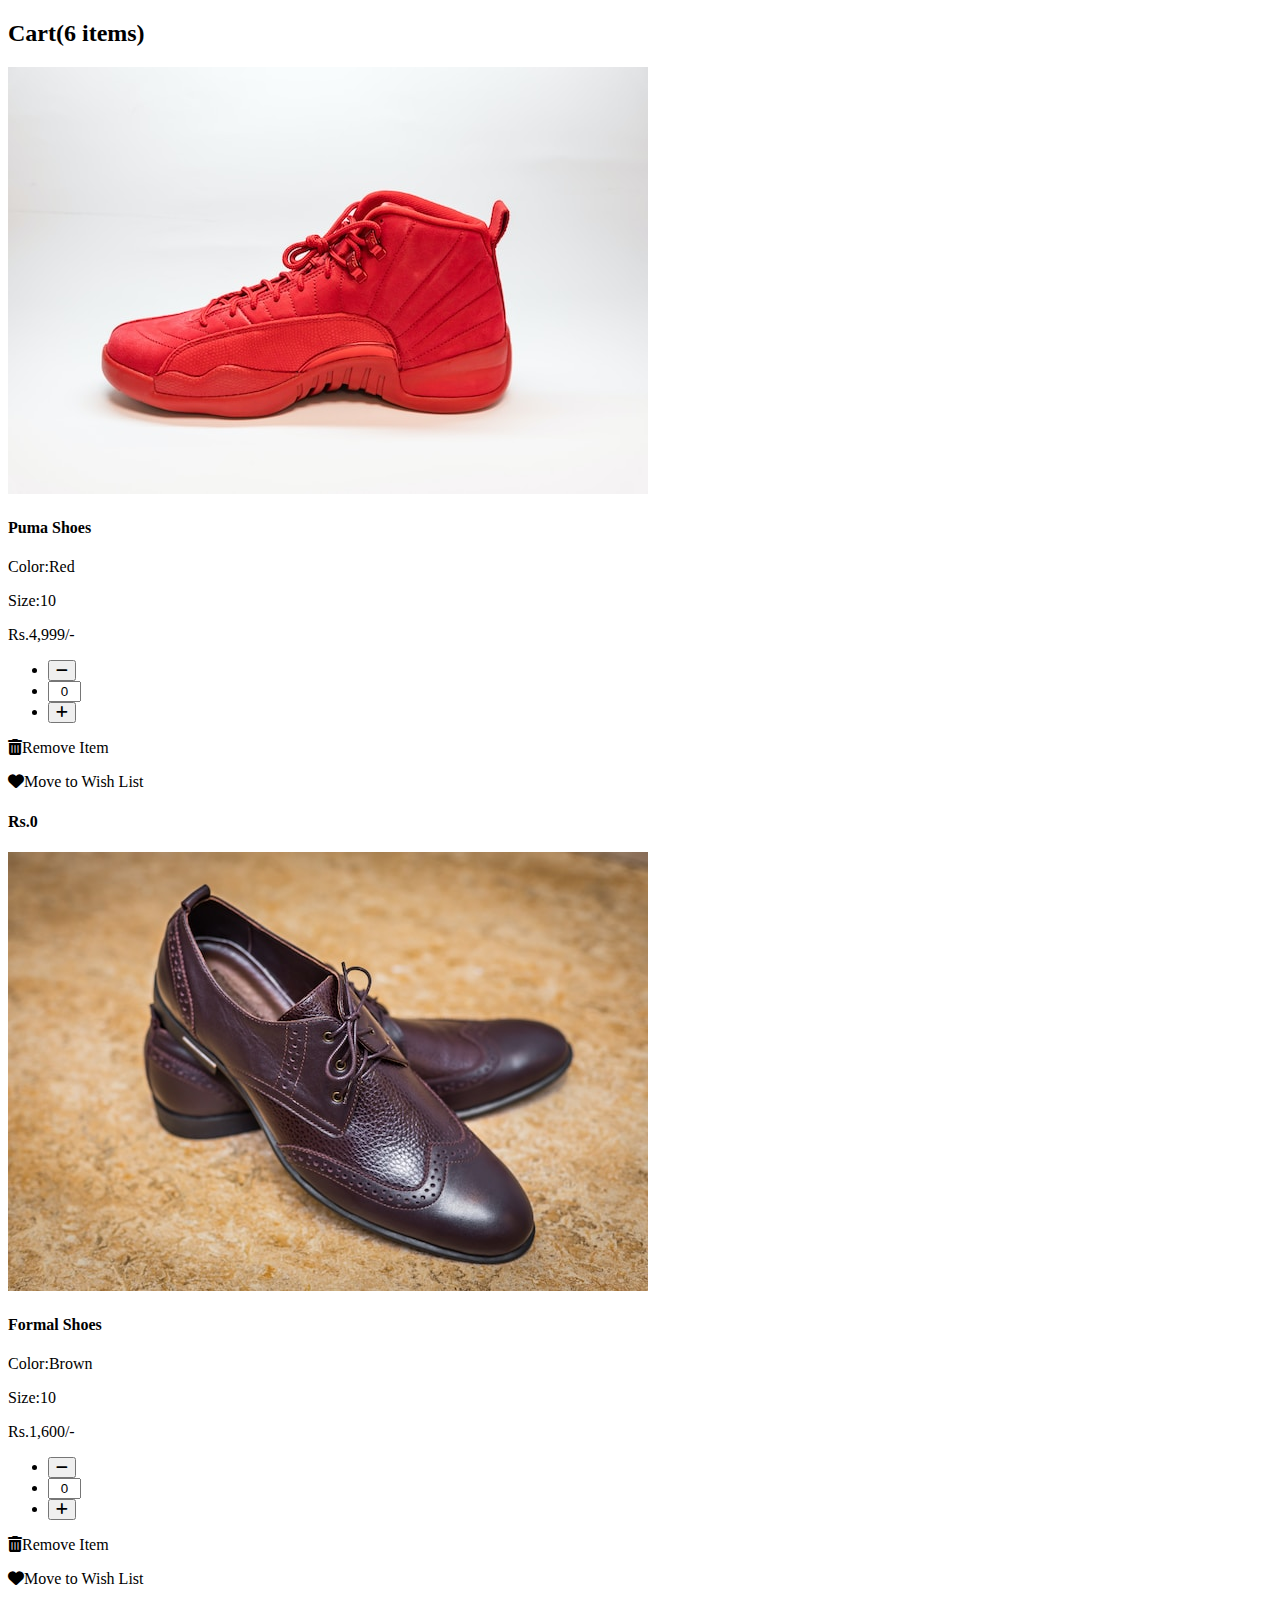
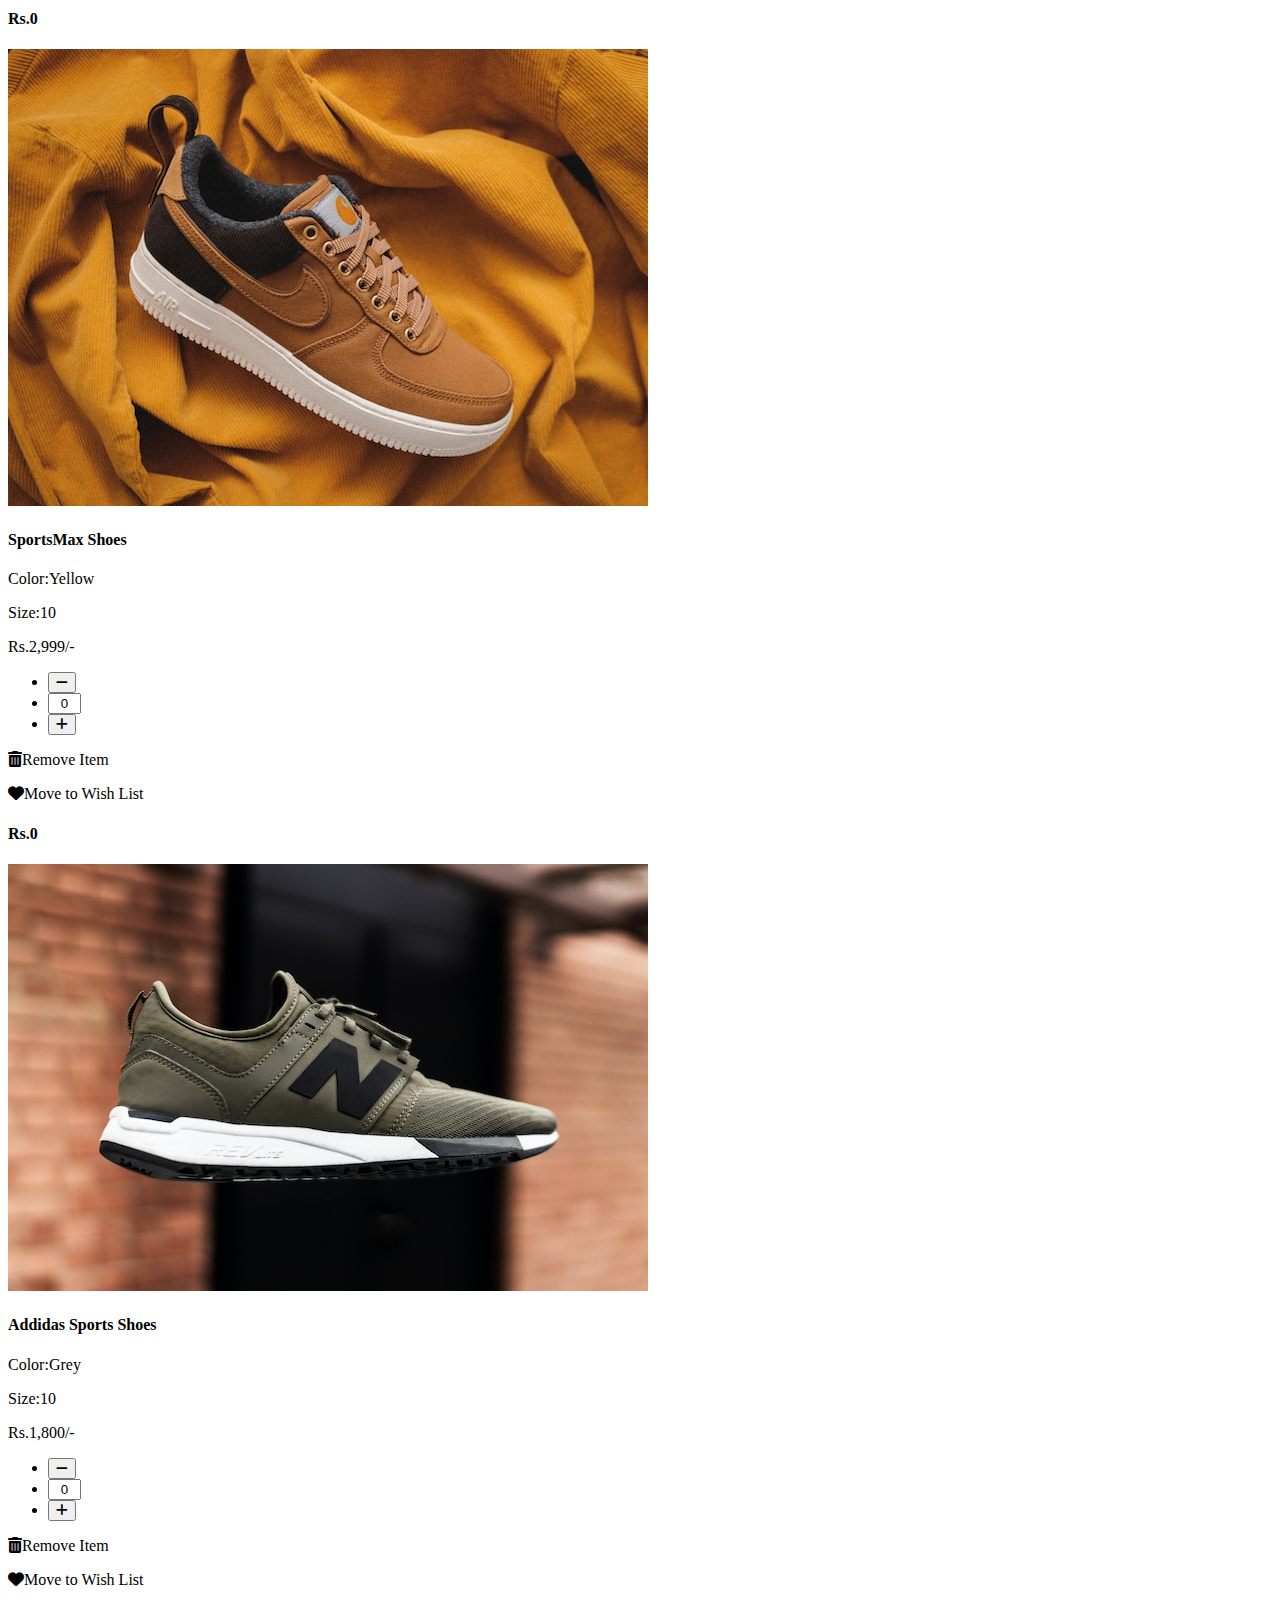
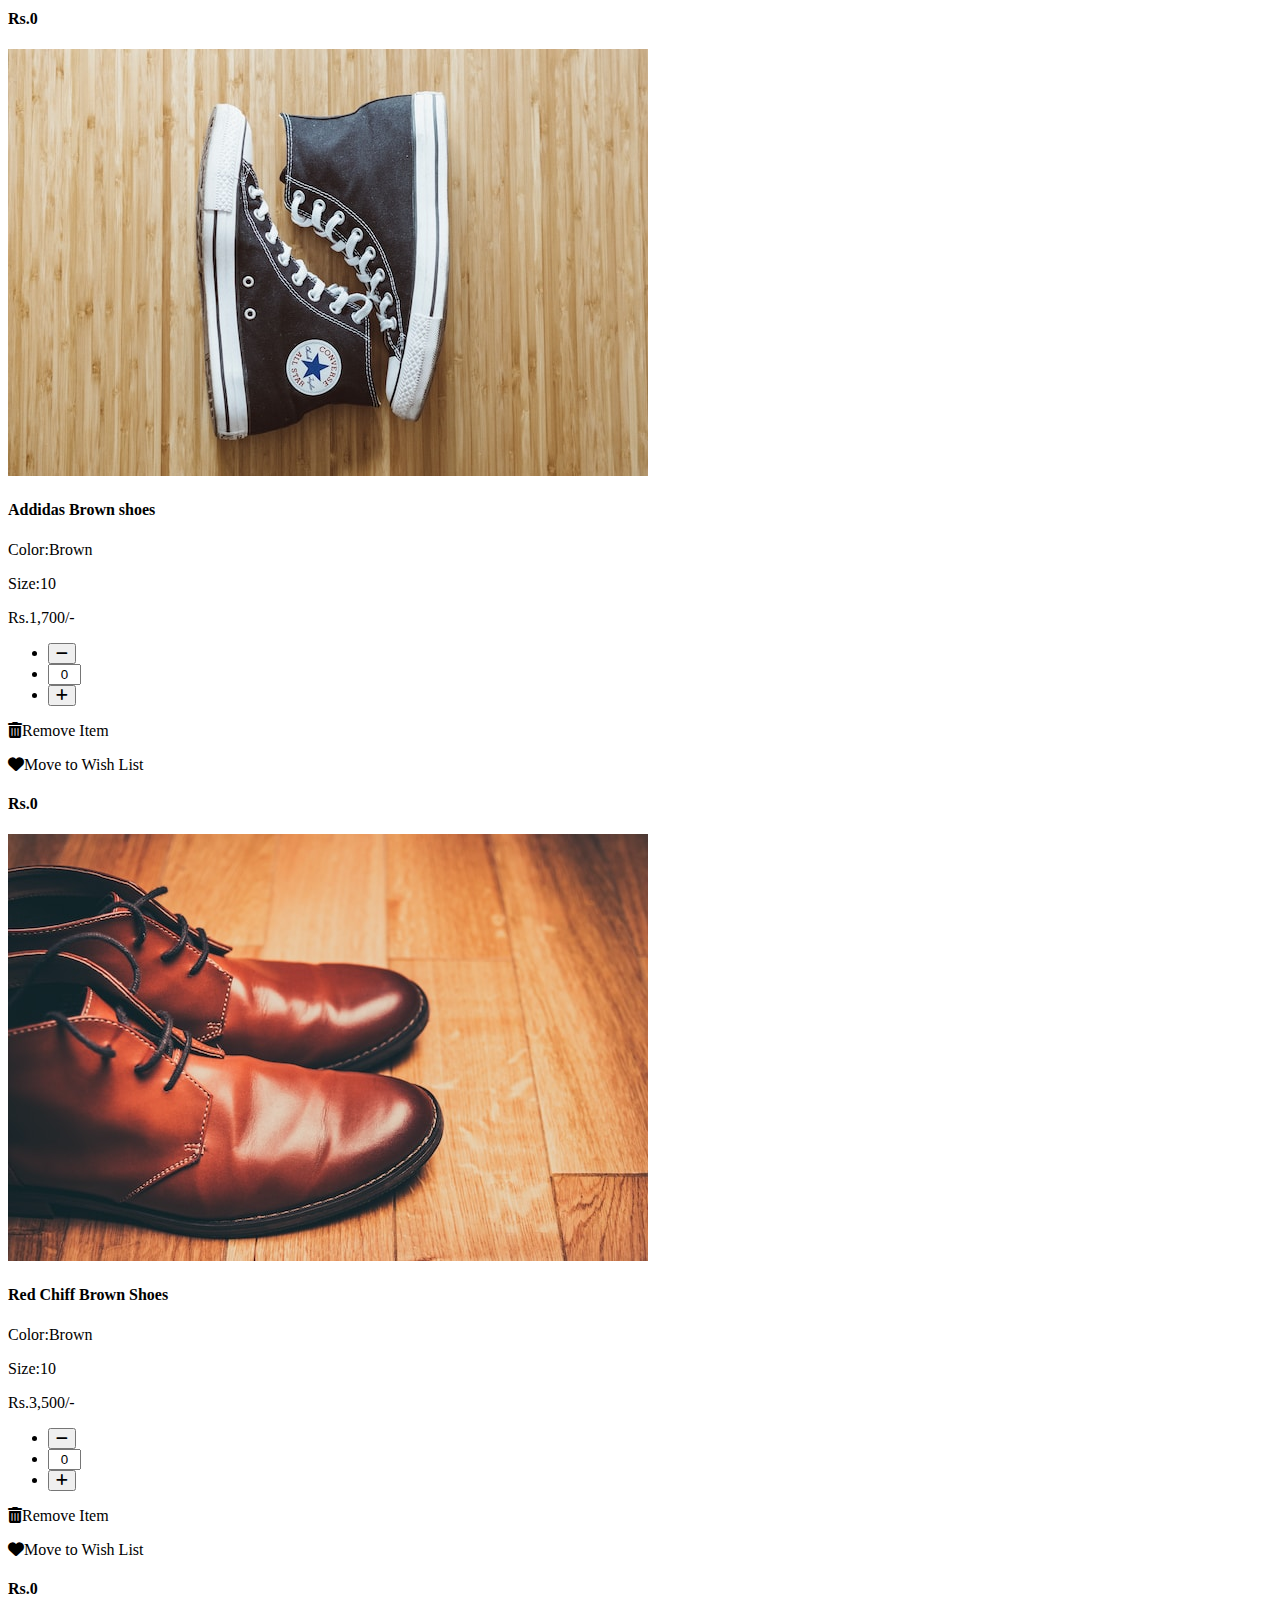
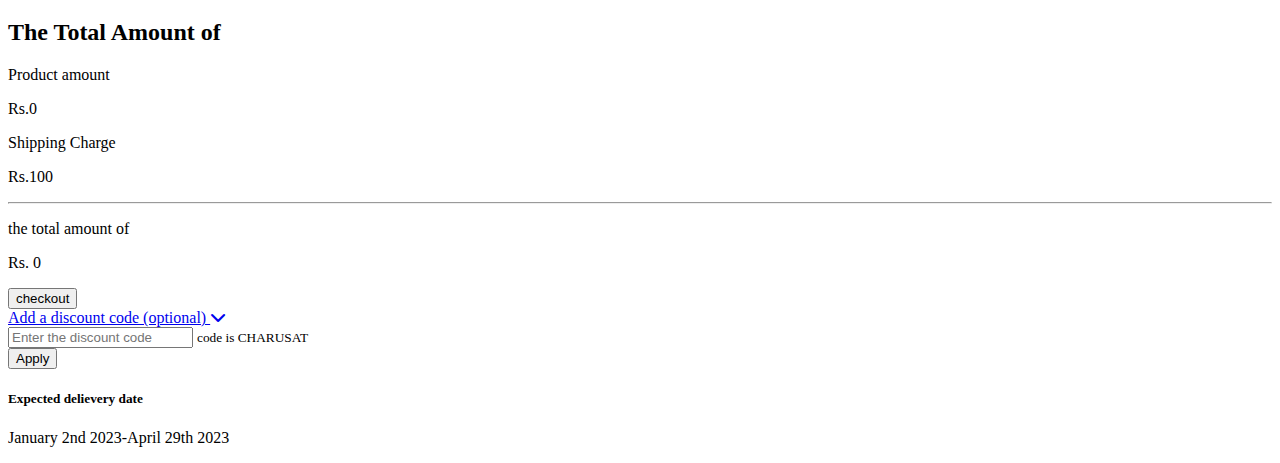
<file: add to cart.html>
<!doctype html>
<html lang="en">
  <head>
    <meta charset="utf-8">
    <meta name="viewport" content="width=device-width, initial-scale=1">
    <title>E-mart cart</title>
    <link href="https://cdn.jsdelivr.net/npm/bootstrap@5.3.0-alpha2/dist/css/bootstrap.min.css" rel="stylesheet" integrity="sha384-aFq/bzH65dt+w6FI2ooMVUpc+21e0SRygnTpmBvdBgSdnuTN7QbdgL+OapgHtvPp" crossorigin="anonymous">
    <!-- cdn link for fonts -->
    <link rel="stylesheet" href="https://cdnjs.cloudflare.com/ajax/libs/font-awesome/6.3.0/css/all.min.css">
    <!-- cdn link for fonts -->

    <style>
        @import url('https://fonts.googleapis.com/css2?family=Mulish:wght@300&display=swap');
    </style>
</head>
  <body>
    <div class="container-fluid">
        <div class="row">
            <div class="col-md-10 col-11 mx-auto">
                <div class="row mt-5 gx-3">
                    <!-- left side div -->
                    <div class="col-md-12 col-lg-8 col-11 mx-auto main_cart mb-lg-0 mb-5">
                        <div class="card p-4">
                            <h2 class="py-4 font-weight-bold" style="font-size: 1.5rem;">Cart(6 items)</h2>
                                <div class="row">
                                    <!-- cart images div -->
                                    <div class="col-md-5 col-11 mx-auto bg-light d-flex
                                    justify-content-center align-items-center shadow product_img">
                                        <img src="./image/puma red.jpg" class="img-fluid" alt="cart img">
                                    </div>

                                    <!-- cart product details -->
                                    <div class="col-md-7 col-11 mx-auto px-4 mt-2">
                                        <div class="row">
                                            <!-- product name -->
                                            <div class="col-6 card-title">
                                                <h4 class="mb-4 product_name">Puma Shoes</h4>
                                                    <p class="mb-2">Color:Red</p>
                                                    <p class="mb-2">Size:10</p>
                                                    <p class="mb-2">Rs.4,999/-</p>
                                            </div>

                                            <!-- qunatity inc dec -->
                                            <div class="col-6">
                                                <ul class="pagination pagination-sm justify-content-end set_qunatity">
                                                    <li class="page-item">
                                                        <button class="page-link" onclick="decreaseNumber('textbox','itemval')"><i class="fas fa-minus"></i></button>
                                                    </li>
                                                    <li class="page-item"><input type="text" name="" class="page-link" value="0"
                                                        id="textbox" size="1px" style="text-align: center;"></li>
                                                    <li class="page-item">
                                                        <button class="page-link" onclick="increaseNumber('textbox','itemval')"><i class="fas fa-plus"></i></button>
                                                    </li>
                                                </ul>
                                            </div>
                                    </div>

                                    <!-- remover move and price -->
                                    <div class="row">
                                        <div class="col-8 d-flex justify-content-between remove_wish">
                                            <p><i class="fas fa-trash-alt"></i>Remove Item</p>
                                            <p><i class="fas fa-heart"></i>Move to Wish List</p>
                                        </div>
                                        <div class="col-4 d-flex justify-content-end price_money">
                                            <h4>Rs.<span id="itemval">0</span></h4>
                                        </div>
                                    </div>
                                </div>
                        </div>
                    </div>
                </hr>
                    <!-- 2nd cart -->
                    <div class="card p-4">
                            <div class="row">
                                <!-- cart images div -->
                                <div class="col-md-5 col-11 mx-auto bg-light d-flex
                                justify-content-center align-items-center shadow product_img">
                                    <img src="./image/formal.jpg" class="img-fluid" alt="cart img">
                                </div>

                                <!-- cart product details -->
                                <div class="col-md-7 col-11 mx-auto px-4 mt-2">
                                    <div class="row">
                                        <!-- product name -->
                                        <div class="col-6 card-title">
                                            <h4 class="mb-4 product_name">Formal Shoes</h4>
                                                <p class="mb-2">Color:Brown</p>
                                                <p class="mb-2">Size:10</p>
                                                <p class="mb-2">Rs.1,600/-</p>
                                        </div>

                                        <!-- qunatity inc dec -->
                                        <div class="col-6">
                                            <ul class="pagination  justify-content-end set_quantity">
                                                <li class="page-item">
                                                    <button class="page-link" onclick="decreaseNumber('textbox1','itemval1')"><i class="fas fa-minus"></i></button>
                                                </li>
                                                <li class="page-item"><input type="text"  class="page-link" value="0"
                                                    id="textbox1" size="1px" style="text-align: center;"></li>
                                                <li class="page-item">
                                                    <button class="page-link" onclick="increaseNumber('textbox1','itemval1')"><i class="fas fa-plus"></i></button>
                                                </li>
                                            </ul>
                                        </div>
                                </div>

                                <!-- remover move and price -->
                                <div class="row">
                                    <div class="col-8 d-flex justify-content-between remove_wish">
                                        <p><i class="fas fa-trash-alt"></i>Remove Item</p>
                                        <p><i class="fas fa-heart"></i>Move to Wish List</p>
                                    </div>
                                    <div class="col-4 d-flex justify-content-end price_money">
                                        <h4>Rs.<span id="itemval1">0</span></h4>
                                    </div>
                                </div>
                            </div>
                    </div>
                </div>
            </hr>
                          <!-- 3rd cart -->
                          <div class="card p-4">
                            <div class="row">
                                <!-- cart images div -->
                                <div class="col-md-5 col-11 mx-auto bg-light d-flex
                                justify-content-center align-items-center shadow product_img">
                                    <img src="./image/ye.jpg" class="img-fluid" alt="cart img">
                                </div>

                                <!-- cart product details -->
                                <div class="col-md-7 col-11 mx-auto px-4 mt-2">
                                    <div class="row">
                                        <!-- product name -->
                                        <div class="col-6 card-title">
                                            <h4 class="mb-4 product_name">SportsMax Shoes</h4>
                                                <p class="mb-2">Color:Yellow</p>
                                                <p class="mb-2">Size:10</p>
                                                <p class="mb-2">Rs.2,999/-</p>
                                        </div>

                                        <!-- qunatity inc dec -->
                                        <div class="col-6">
                                            <ul class="pagination  justify-content-end set_quantity">
                                                <li class="page-item">
                                                    <button class="page-link" onclick="decreaseNumber('textbox2','itemval2')"><i class="fas fa-minus"></i></button>
                                                </li>
                                                <li class="page-item"><input type="text"  class="page-link" value="0"
                                                    id="textbox2" size="1px" style="text-align: center;"></li>
                                                <li class="page-item">
                                                    <button class="page-link" onclick="increaseNumber('textbox2','itemval2')"><i class="fas fa-plus"></i></button>
                                                </li>
                                            </ul>
                                        </div>
                                </div>

                                <!-- remover move and price -->
                                <div class="row">
                                    <div class="col-8 d-flex justify-content-between remove_wish">
                                        <p><i class="fas fa-trash-alt"></i>Remove Item</p>
                                        <p><i class="fas fa-heart"></i>Move to Wish List</p>
                                    </div>
                                    <div class="col-4 d-flex justify-content-end price_money">
                                        <h4>Rs.<span id="itemval2">0</span></h4>
                                    </div>
                                </div>
                            </div>
                    </div>
                </div>
            <!-- 3rd cart -->

            <!-- 4th cart -->
            <div class="card p-4">
                <div class="row">
                    <!-- cart images div -->
                    <div class="col-md-5 col-11 mx-auto bg-light d-flex
                    justify-content-center align-items-center shadow product_img">
                        <img src="./image/grey shoes.jpg" class="img-fluid" alt="cart img">
                    </div>

                    <!-- cart product details -->
                    <div class="col-md-7 col-11 mx-auto px-4 mt-2">
                        <div class="row">
                            <!-- product name -->
                            <div class="col-6 card-title">
                                <h4 class="mb-4 product_name">Addidas Sports Shoes</h4>
                                    <p class="mb-2">Color:Grey</p>
                                    <p class="mb-2">Size:10</p>
                                    <p class="mb-2">Rs.1,800/-</p>
                            </div>

                            <!-- qunatity inc dec -->
                            <div class="col-6">
                                <ul class="pagination  justify-content-end set_quantity">
                                    <li class="page-item">
                                        <button class="page-link" onclick="decreaseNumber('textbox3','itemval3')"><i class="fas fa-minus"></i></button>
                                    </li>
                                    <li class="page-item"><input type="text"  class="page-link" value="0"
                                        id="textbox3" size="1px" style="text-align: center;"></li>
                                    <li class="page-item">
                                        <button class="page-link" onclick="increaseNumber('textbox3','itemval3')"><i class="fas fa-plus"></i></button>
                                    </li>
                                </ul>
                            </div>
                    </div>

                    <!-- remover move and price -->
                    <div class="row">
                        <div class="col-8 d-flex justify-content-between remove_wish">
                            <p><i class="fas fa-trash-alt"></i>Remove Item</p>
                            <p><i class="fas fa-heart"></i>Move to Wish List</p>
                        </div>
                        <div class="col-4 d-flex justify-content-end price_money">
                            <h4>Rs.<span id="itemval3">0</span></h4>
                        </div>
                    </div>
                </div>
        </div>
    </div>
            <!-- 4th cart -->

            <!-- 5th cart -->
            <div class="card p-4">
                <div class="row">
                    <!-- cart images div -->
                    <div class="col-md-5 col-11 mx-auto bg-light d-flex
                    justify-content-center align-items-center shadow product_img">
                        <img src="./image/boot 4.jpg" class="img-fluid" alt="cart img">
                    </div>

                    <!-- cart product details -->
                    <div class="col-md-7 col-11 mx-auto px-4 mt-2">
                        <div class="row">
                            <!-- product name -->
                            <div class="col-6 card-title">
                                <h4 class="mb-4 product_name">Addidas Brown shoes</h4>
                                    <p class="mb-2">Color:Brown</p>
                                    <p class="mb-2">Size:10</p>
                                    <p class="mb-2">Rs.1,700/-</p>
                            </div>

                            <!-- qunatity inc dec -->
                            <div class="col-6">
                                <ul class="pagination  justify-content-end set_quantity">
                                    <li class="page-item">
                                        <button class="page-link" onclick="decreaseNumber('textbox4','itemval4')"><i class="fas fa-minus"></i></button>
                                    </li>
                                    <li class="page-item"><input type="text"  class="page-link" value="0"
                                        id="textbox4" size="1px" style="text-align: center;"></li>
                                    <li class="page-item">
                                        <button class="page-link" onclick="increaseNumber('textbox4','itemval4')"><i class="fas fa-plus"></i></button>
                                    </li>
                                </ul>
                            </div>
                    </div>

                    <!-- remover move and price -->
                    <div class="row">
                        <div class="col-8 d-flex justify-content-between remove_wish">
                            <p><i class="fas fa-trash-alt"></i>Remove Item</p>
                            <p><i class="fas fa-heart"></i>Move to Wish List</p>
                        </div>
                        <div class="col-4 d-flex justify-content-end price_money">
                            <h4>Rs.<span id="itemval4">0</span></h4>
                        </div>
                    </div>
                </div>
        </div>
    </div>
            <!-- 5th cart -->

            <!-- 6th cart -->
            <div class="card p-4">
                <div class="row">
                    <!-- cart images div -->
                    <div class="col-md-5 col-11 mx-auto bg-light d-flex
                    justify-content-center align-items-center shadow product_img">
                        <img src="./image/boot 5.jpg" class="img-fluid" alt="cart img">
                    </div>

                    <!-- cart product details -->
                    <div class="col-md-7 col-11 mx-auto px-4 mt-2">
                        <div class="row">
                            <!-- product name -->
                            <div class="col-6 card-title">
                                <h4 class="mb-4 product_name">Red Chiff Brown Shoes</h4>
                                    <p class="mb-2">Color:Brown</p>
                                    <p class="mb-2">Size:10</p>
                                    <p class="mb-2">Rs.3,500/-</p>
                            </div>

                            <!-- qunatity inc dec -->
                            <div class="col-6">
                                <ul class="pagination  justify-content-end set_quantity">
                                    <li class="page-item">
                                        <button class="page-link" onclick="decreaseNumber('textbox5','itemval5')"><i class="fas fa-minus"></i></button>
                                    </li>
                                    <li class="page-item"><input type="text"  class="page-link" value="0"
                                        id="textbox5" size="1px" style="text-align: center;"></li>
                                    <li class="page-item">
                                        <button class="page-link" onclick="increaseNumber('textbox5','itemval5')"><i class="fas fa-plus"></i></button>
                                    </li>
                                </ul>
                            </div>
                    </div>

                    <!-- remover move and price -->
                    <div class="row">
                        <div class="col-8 d-flex justify-content-between remove_wish">
                            <p><i class="fas fa-trash-alt"></i>Remove Item</p>
                            <p><i class="fas fa-heart"></i>Move to Wish List</p>
                        </div>
                        <div class="col-4 d-flex justify-content-end price_money">
                            <h4>Rs.<span id="itemval5">0</span></h4>
                        </div>
                    </div>
                </div>
        </div>

    </div>
            <!-- 6th cart -->
                    </div>

                    <!-- right side div -->
                        <div class="col-md-12 col-lg-4 col-11 mx-auto mt-lg-0 mt-md-5">
                            <div class="right_side p-3 shadow bg-white">
                                <h2 class="product_name mb-5">The Total Amount of</h2>
                                <div class="price_indiv d-flex justify-content-between">
                                    <p>Product amount</p>
                                    <p>Rs.<span id="product_total_amt">0</span></p>
                                </div>
                                <div class="price_indiv d-flex justify-content-between">
                                    <p>Shipping Charge</p>
                                    <p>Rs.<span id="shipping_charge">100</span></p>
                                </div>
                                <hr>
                                <div class="total-amt d-flex justify-content-between font-weigth-bold">
                                    <p>the total amount of</p>
                                    <p>Rs. <span id="total__cart_amt">0</span></p>
                                </div>
                                <a href="./index.html"><button class="btn btn-primary text-uppercase">checkout</button></a>
                            </div>
                            <!-- discount code part -->
                            <div class="discount_code mt-3 shadow">
                                <div class="card">
                                <div class="card-body">
                                <a class="d-flex justify-content-between" data-bs-toggle="collapse"  href="#collapseExample" aria-expanded="false" aria-controls="collapseExample">
                                Add a discount code (optional)
                                <span><i class="fas fa-chevron-down pt-1"></i></span>
                                </a>
                                <div class="collapse" id="collapseExample">
                                <div class="mt-3">
                                <input type="text"  id="discount_code1" class="form-control font-weight-bold" placeholder="Enter the discount code">
                                <small id="error_trw" class="text-dark mt-3">code is CHARUSAT</small>
                                </div>
                                <button class="btn btn-primary btn-sm mt-3" onclick="discount_code()">Apply</button>
                                </div>
                                </div>
                                </div>
                            <!-- discount code ends -->
                            <!-- bootstrap discount code part -->
                            <!-- <p>
                                <button class="btn btn-primary" type="button" data-bs-toggle="collapse"  aria-expanded="false" aria-controls="collapseWidthExample">
                                  Add a discount code (optional)
                                </button>
                              </p>
                              <div style="min-height: 120px;">
                                <div class="collapse collapse-horizontal" id="collapseWidthExample">
                                  <div class="card card-body" style="width: 300px;">
                                    This is some placeholder content for a horizontal collapse. It's hidden by default and shown when triggered.
                                  </div>
                                </div>
                              </div> -->
                            <!-- bootstrap code ends -->
                            <div class="mt-3 shadow p-3 bg-white">
                                <div class="pt-4">
                                    <h5 class="mb-4">Expected delievery date</h5>
                                    <p>January 2nd 2023-April 29th 2023</p>
                                </div>
                            </div>   
                        </div>
                </div>
            </div>
        </div>
    </div>
    <script src="https://cdn.jsdelivr.net/npm/bootstrap@5.3.0-alpha2/dist/js/bootstrap.bundle.min.js" integrity="sha384-qKXV1j0HvMUeCBQ+QVp7JcfGl760yU08IQ+GpUo5hlbpg51QRiuqHAJz8+BrxE/N" crossorigin="anonymous"></script>
    
    <script type="text/javascript">

   

var product_total_amt = document.getElementById('product_total_amt');
var shipping_charge = document.getElementById('shipping_charge');
var total__cart_amt = document.getElementById('total__cart_amt');
var discountCode = document.getElementById('discount_code1');

const decreaseNumber = (incdec, itemprice) => {
var itemval = document.getElementById(incdec);
var itemprice = document.getElementById(itemprice);
console.log( itemprice.innerHTML);
// console.log(itemval.value);
if(itemval.value <= 0){
itemval.value = 0;
alert('Negative quantity not allowed');
}else{
itemval.value = parseInt(itemval.value) - 1;
itemval.style.background = '#fff';
itemval.style.color = '#000';
itemprice.innerHTML  = parseInt(itemprice.innerHTML) - 5000;
product_total_amt.innerHTML  = parseInt(product_total_amt.innerHTML) - 5000;
total__cart_amt.innerHTML  = parseInt(product_total_amt.innerHTML) + parseInt(shipping_charge.innerHTML);
}
}

const increaseNumber = (incdec, itemprice) => {
var itemval = document.getElementById(incdec);
var itemprice = document.getElementById(itemprice);
// console.log(itemval.value);
if(itemval.value >= 5){
itemval.value = 5;
alert('max 5 allowed');
itemval.style.background = 'red';
itemval.style.color = '#fff';
}else{
itemval.value = parseInt(itemval.value) + 1;
itemprice.innerHTML  = parseInt(itemprice.innerHTML ) + 5000;
product_total_amt.innerHTML  = parseInt(product_total_amt.innerHTML) + 5000;
total__cart_amt.innerHTML  = parseInt(product_total_amt.innerHTML) + parseInt(shipping_charge.innerHTML);
}
}

const  discount_code = () => {
let totalamtcurr = parseInt(total__cart_amt.innerHTML);
let error_trw = document.getElementById('error_trw');
if(discountCode.value === 'CHARUSAT'){
let newtotalamt = totalamtcurr - 1500;
total__cart_amt.innerHTML = newtotalamt;
error_trw.innerHTML = "Hurray! code is valid";
}else{
error_trw.innerHTML = "Try Again! Valid code is CHARUSAT";
}
}
    </script>

</body>
</html>
</file>
